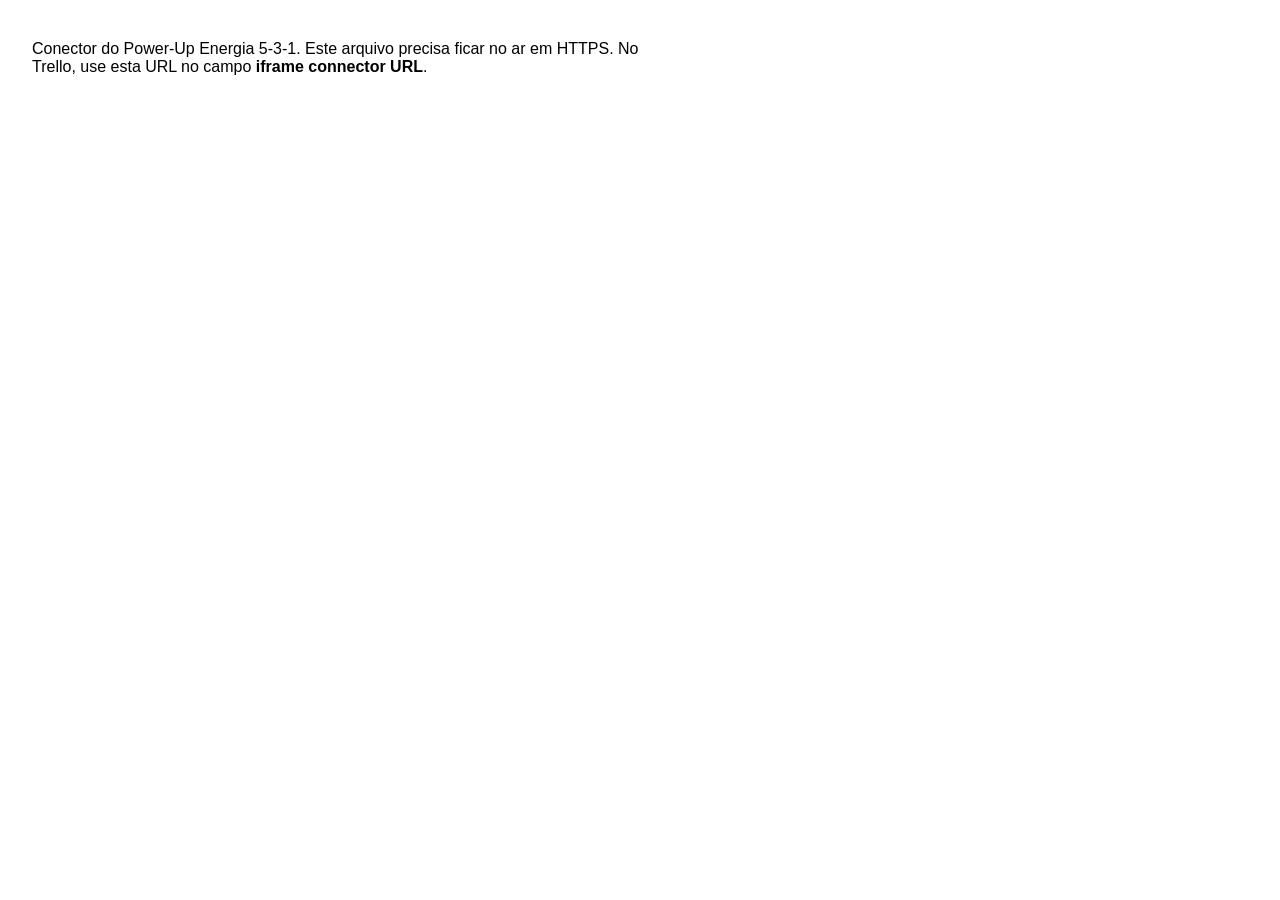
<file: index.html>
<!DOCTYPE html>
<html lang="pt-BR">
  <head>
    <meta charset="utf-8" />
    <meta name="viewport" content="width=device-width, initial-scale=1" />
    <title>Energia 5-3-1</title>
  </head>
  <body>
    <p style="font-family: sans-serif; padding: 24px; max-width: 40rem">
      Conector do Power-Up Energia 5-3-1. Este arquivo precisa ficar no ar em HTTPS.
      No Trello, use esta URL no campo <strong>iframe connector URL</strong>.
    </p>
    <script src="https://p.trellocdn.com/power-up.min.js"></script>
    <script src="./js/formula.js"></script>
    <script src="./js/client.js"></script>
  </body>
</html>
</file>
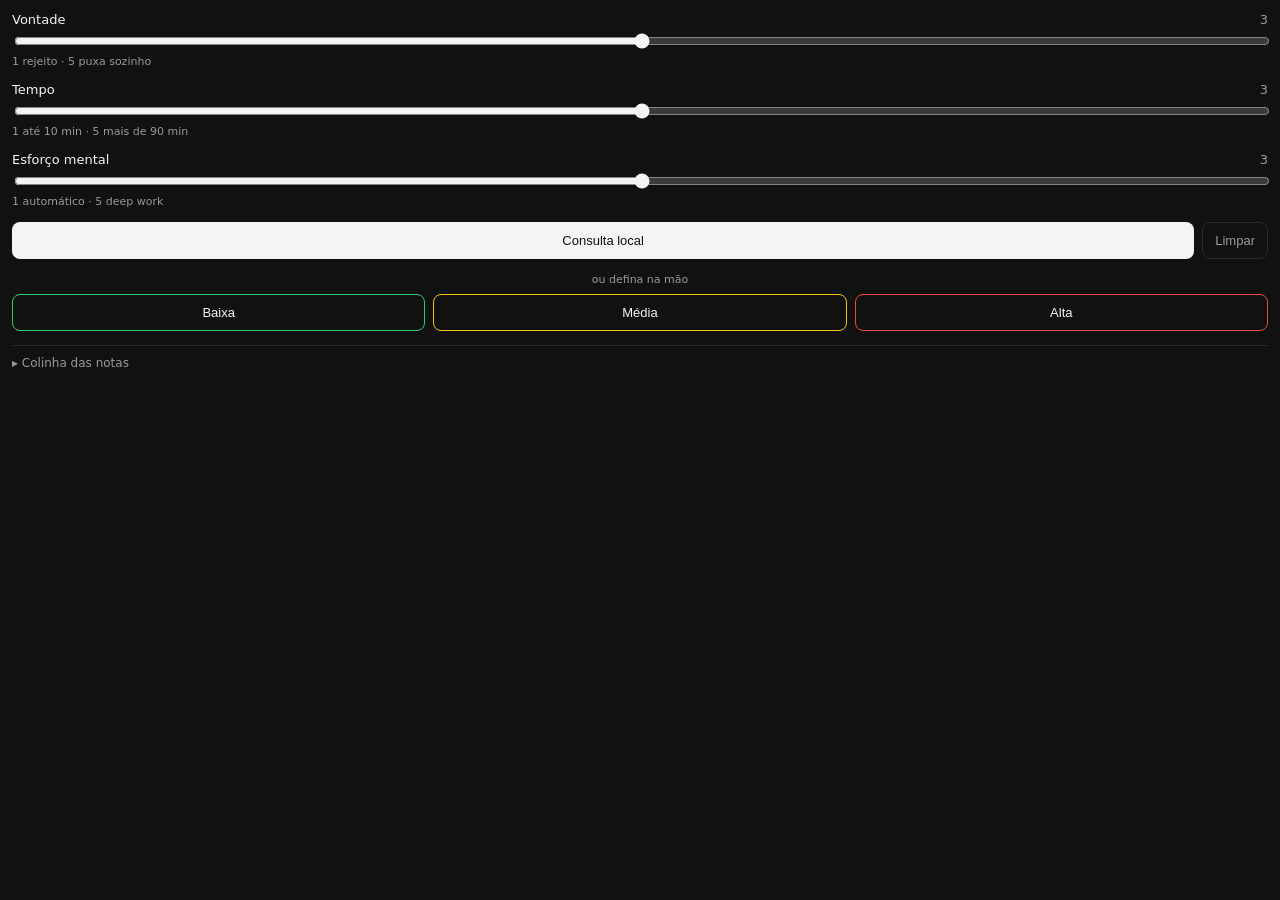
<file: calc.html>
<!DOCTYPE html>
<html lang="pt-BR">
  <head>
    <meta charset="utf-8" />
    <meta name="viewport" content="width=device-width, initial-scale=1" />
    <title>Calcular energia</title>
    <link rel="stylesheet" href="./style.css" />
  </head>
  <body>
    <div id="app">
      <form id="form">
        <label class="row">
          <span class="k">Vontade</span>
          <span class="n" id="vontade-n">3</span>
          <input id="vontade" type="range" min="1" max="5" step="1" value="3" />
          <small>1 rejeito · 5 puxa sozinho</small>
        </label>
        <label class="row">
          <span class="k">Tempo</span>
          <span class="n" id="tempo-n">3</span>
          <input id="tempo" type="range" min="1" max="5" step="1" value="3" />
          <small>1 até 10 min · 5 mais de 90 min</small>
        </label>
        <label class="row">
          <span class="k">Esforço mental</span>
          <span class="n" id="esforco-n">3</span>
          <input id="esforco" type="range" min="1" max="5" step="1" value="3" />
          <small>1 automático · 5 deep work</small>
        </label>
        <div class="acoes">
          <button class="prim" id="salvar" type="submit">Salvar cálculo</button>
          <button class="ghost" id="limpar" type="button">Limpar</button>
        </div>
        <p class="ou">ou defina na mão</p>
        <div class="acoes manual">
          <button class="forcar baixa" type="button" data-nivel="baixa">Baixa</button>
          <button class="forcar media" type="button" data-nivel="media">Média</button>
          <button class="forcar alta" type="button" data-nivel="alta">Alta</button>
        </div>
        <details id="colinha" class="colinha">
          <summary>Colinha das notas</summary>
          <p><strong>Vontade</strong></p>
          <ul>
            <li>1 rejeito, adio sempre</li>
            <li>2 só obrigação</li>
            <li>3 neutro</li>
            <li>4 quero fazer</li>
            <li>5 puxa sozinho</li>
          </ul>
          <p><strong>Tempo</strong> (bloco contínuo)</p>
          <ul>
            <li>1 até 10 min</li>
            <li>2 10–25 min</li>
            <li>3 25–45 min</li>
            <li>4 45–90 min</li>
            <li>5 mais de 90 min · quebre</li>
          </ul>
          <p><strong>Esforço mental</strong></p>
          <ul>
            <li>1 automático</li>
            <li>2 atenção leve</li>
            <li>3 caminho conhecido</li>
            <li>4 criar, decidir, resolver</li>
            <li>5 deep work, começar do zero</li>
          </ul>
        </details>
      </form>
    </div>
    <script src="https://p.trellocdn.com/power-up.min.js"></script>
    <script src="./js/formula.js"></script>
    <script src="./js/calc.js"></script>
  </body>
</html>
</file>
<file: style.css>
:root {
  --bg: #111111;
  --ink: #f4f4f4;
  --muted: #9a9a9a;
  --line: #2a2a2a;
  --baixa: #2ecc71;
  --media: #f1c40f;
  --alta: #e74c3c;
  font-family: ui-sans-serif, system-ui, -apple-system, Segoe UI, sans-serif;
}
* { box-sizing: border-box; }
html, body { margin: 0; background: var(--bg); color: var(--ink); }
#app { padding: 12px; }
label.row {
  display: grid;
  grid-template-columns: 1fr auto;
  gap: 4px 12px;
  margin: 0 0 14px;
  font-size: 13px;
}
label.row span.k { color: var(--ink); }
label.row span.n { font-variant-numeric: tabular-nums; color: var(--muted); }
label.row small { grid-column: 1 / -1; color: var(--muted); font-size: 11px; }
input[type="range"] { grid-column: 1 / -1; width: 100%; accent-color: #f4f4f4; }
.resultado { border: 1px solid var(--line); border-radius: 10px; padding: 10px 12px; margin: 8px 0 14px; }
.resultado.baixa { border-color: var(--baixa); }
.resultado.media { border-color: var(--media); }
.resultado.alta { border-color: var(--alta); }
#nivel { font-size: 20px; font-weight: 700; margin: 0; }
#custo, #conta, #motivo { margin: 4px 0 0; font-size: 12px; color: var(--muted); }
.acoes { display: flex; gap: 8px; }
button { border: 0; border-radius: 8px; padding: 10px 12px; font-size: 13px; cursor: pointer; }
button.prim { background: #f4f4f4; color: #111; flex: 1; }
button.ghost { background: transparent; color: var(--muted); border: 1px solid var(--line); }
.box { border: 1px solid var(--line); border-radius: 8px; padding: 10px 12px; display: flex; flex-direction: column; gap: 2px; font-size: 13px; }
.box.vazia { color: var(--muted); }
.box.baixa { border-color: var(--baixa); }
.box.media { border-color: var(--media); }
.box.alta { border-color: var(--alta); }
.box span { color: var(--muted); font-size: 12px; }
.ou { margin: 14px 0 8px; text-align: center; color: var(--muted); font-size: 11px; }
.acoes.manual { margin-bottom: 4px; }
button.forcar { flex: 1; border: 1px solid var(--line); background: transparent; color: var(--ink); }
button.forcar.baixa { border-color: var(--baixa); }
button.forcar.media { border-color: var(--media); }
button.forcar.alta { border-color: var(--alta); }
.colinha { margin-top: 14px; border-top: 1px solid var(--line); padding-top: 10px; }
.colinha summary { cursor: pointer; color: var(--muted); font-size: 12px; list-style: none; }
.colinha summary::-webkit-details-marker { display: none; }
.colinha summary::before { content: "▸ "; }
.colinha[open] summary::before { content: "▾ "; }
.colinha p { margin: 10px 0 4px; font-size: 12px; }
.colinha ul { margin: 0; padding-left: 18px; color: var(--muted); font-size: 12px; }
.colinha li { margin: 2px 0; }
</file>
